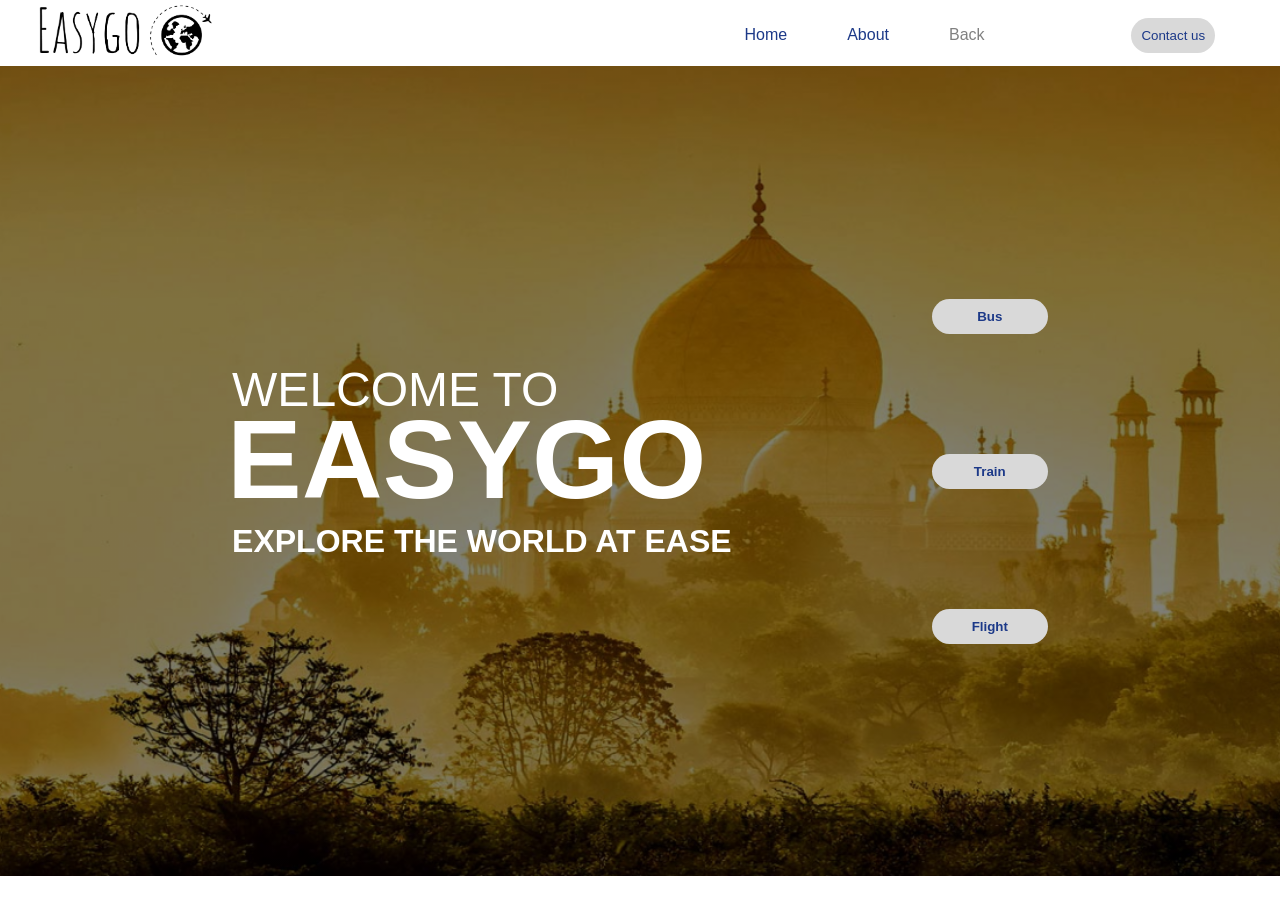
<file: tmsminiproj/miniproject/Page1/index.html>
<!DOCTYPE html>
<html lang="en">
<head>
    <meta charset="UTF-8">
    <meta http-equiv="X-UA-Compatible" content="IE=edge">
    <meta name="viewport" content="width=device-width, initial-scale=1.0">
    <title>Travel Management System</title>
    <link rel="stylesheet" href="./styles/style.css">
</head>


<body>
  
    <nav>
      <div class="logo"><img src="./photos/mainLogo.png" alt=""></div>
        <ul>          
          <li><a href="">Home</a></li>
          <li><a href="http://localhost/miniproject/Page2/index.html">About</a></li>
          <li><a href="" style="color: grey;">Back</a></li>
        </ul>
        <button class="flightTravel"><a href="http://localhost/miniproject/Page3/">Contact us</a></button>
      </nav>

      <div class="main">
        <div class="left">
        <h2>Welcome To</h2>
        <h1>EasyGo</h1>
        <h2>Explore the World at Ease</h2>
    </div>
    <div class="right">
        <button class="busButton mainButton"><a href="http://localhost/miniproject/Page5/">Bus</a></button>
        <button class="trainButton mainButton"><a href="http://localhost/miniproject/Page6/">Train</a></button>
        <button class="flightButton  mainButton"><a href="http://localhost/miniproject/Page4/">Flight</a></button>
    </div>
      </div>
</body>
</html>
</file>
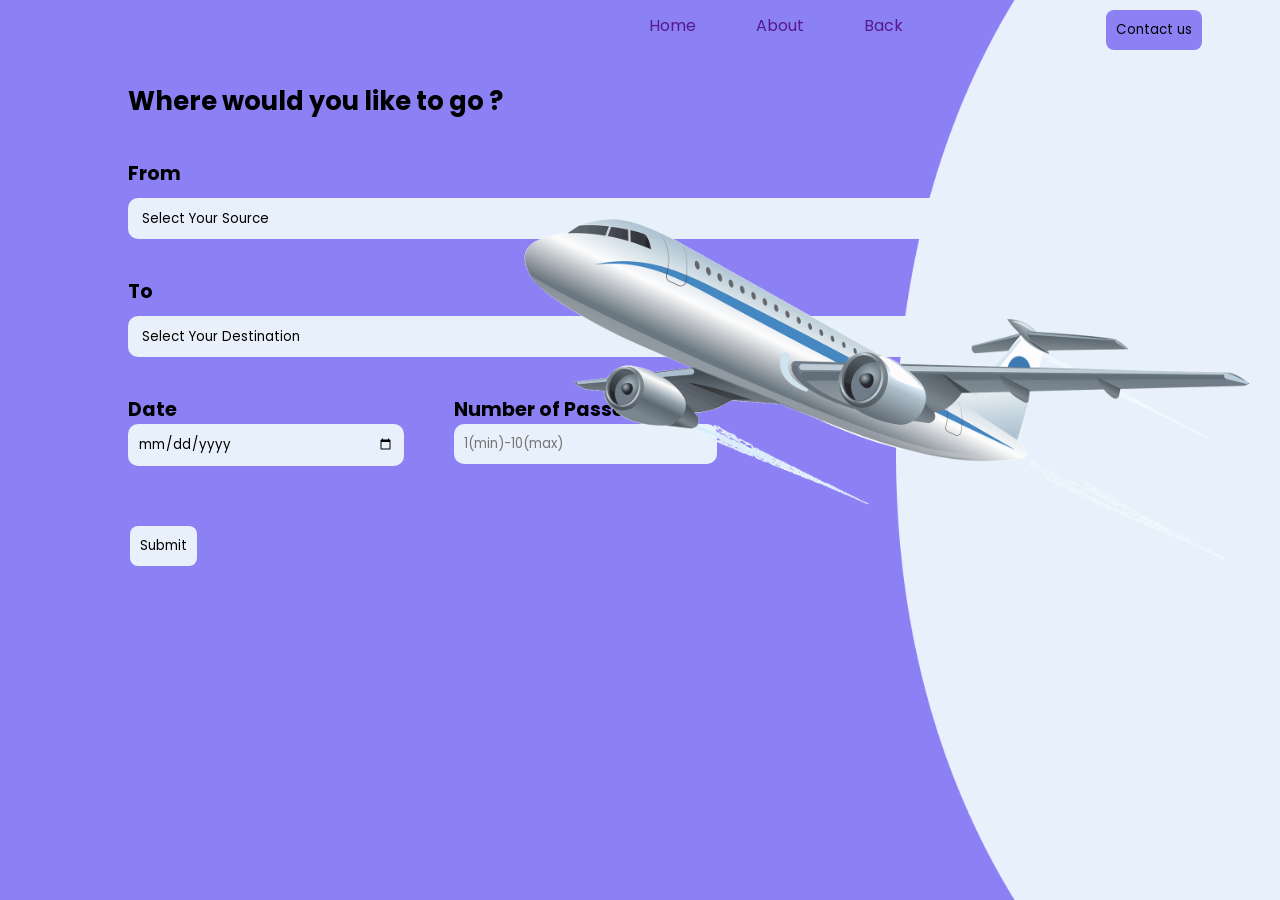
<file: tmsminiproj/miniproject/Page4/index.html>
<!DOCTYPE html>
<html lang="en">
  <head>
    <meta charset="UTF-8" />
    <meta http-equiv="X-UA-Compatible" content="IE=edge" />
    <meta name="viewport" content="width=device-width, initial-scale=1.0" />
    <title>Flight Travel</title>
    <link rel="stylesheet" href="./styles/style.css" />
  </head>

  <link rel="preconnect" href="https://fonts.googleapis.com" />
  <link rel="preconnect" href="https://fonts.gstatic.com" crossorigin />
  <link
    href="https://fonts.googleapis.com/css2?family=Antonio&family=Open+Sans:wght@500&family=Poppins:wght@300&display=swap"
    rel="stylesheet"
  />

  <body>
    <img class="aeroplane" src="./icons/aeroplane.svg" alt="" />
    <img class="rightEllipse" src="./photos/Ellipse 8.png" alt="" />
    <nav>
      <ul>
        <li><a href="">Home</a></li>
        <li><a href="">About</a></li>
        <li><a href="">Back</a></li>
      </ul>
      <button class="flightTravel">Contact us</button>
    </nav>
    <form action="flight.php" method="post">
      <div class="form">
        <h1>Where would you like to go ?</h1>
        <br />
        <h2>From</h2>
        <select class="source" name="source" id="sources">
          <option value="NULL" selected>Select Your Source</option>
          <option value="Pune">Pune</option>
          <option value="Mumbai">Mumbai</option>
          <option value="Bangalore">Bangalore</option>
          <option value="Delhi">Delhi</option>
        </select>
        <br />
        <h2>To</h2>
        <select class="destination" name="destination" id="destinations">
          <option value="NULL" selected>Select Your Destination</option>
          <option value="Pune">Pune</option>
          <option value="Mumbai">Mumbai</option>
          <option value="Bangalore">Bangalore</option>
          <option value="Delhi">Delhi</option>
        </select>
        <br />
        <div class="infoFlex">
          <div class="Date">
            <h2>Date</h2>
            <input
              type="date"
              class="date"
              name="date"
              id=""
              placeholder="Select Date"
            />
          </div>
          <div class="NumOfPass">
            <h2>Number of Passengers</h2>
            <input
              class="NumOfPassInput"
              type="number"
              name="passengers"
              id=""
              placeholder="1(min)-10(max)"
            />
          </div>
        </div>
        <br />
      </div>
      <button type="submit" class="ticketConfirm">Submit</button>
    </form>
  </body>
</html>
</file>
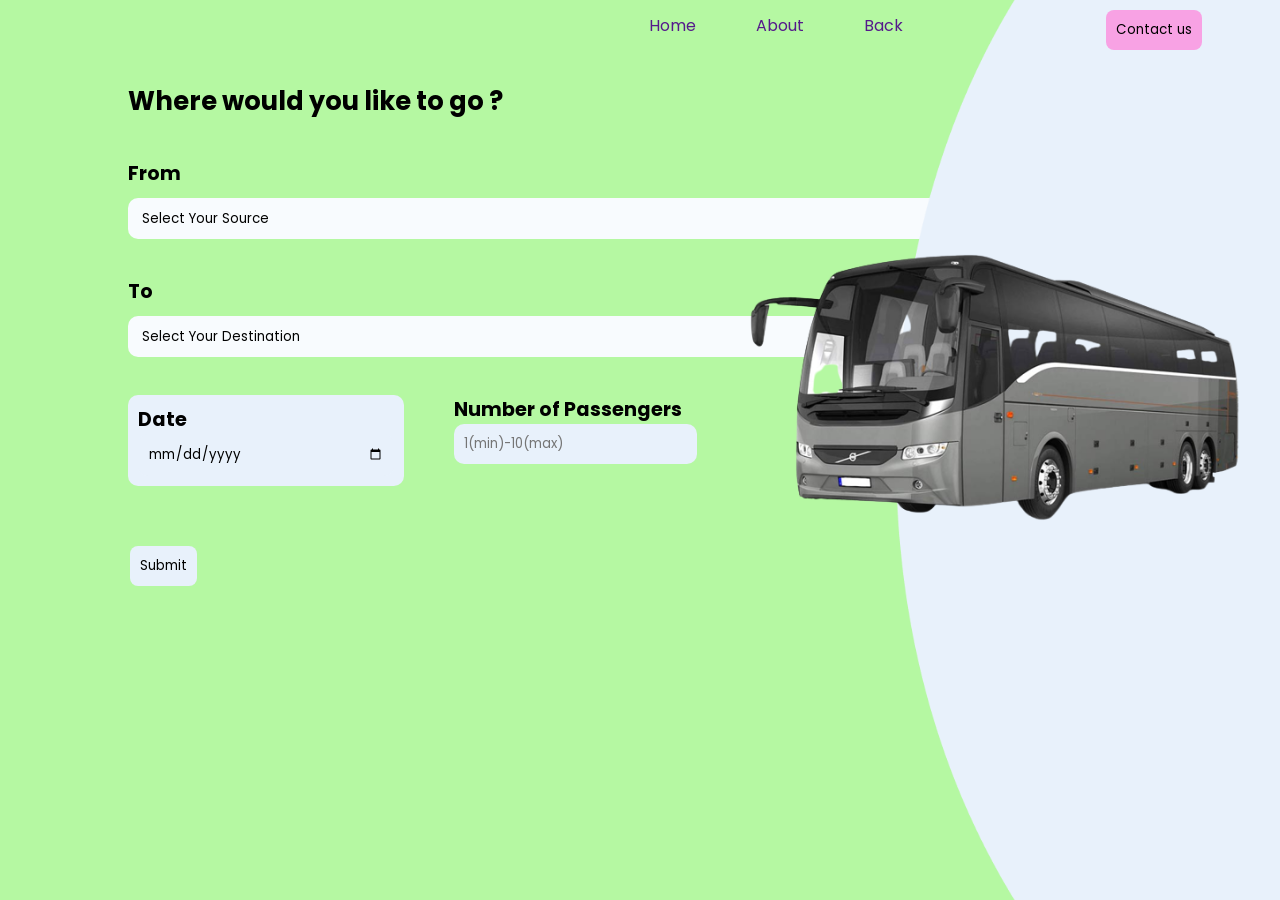
<file: tmsminiproj/miniproject/Page5/index.html>
<html lang="en">
  <head>
    <meta charset="UTF-8" />
    <meta http-equiv="X-UA-Compatible" content="IE=edge" />
    <meta name="viewport" content="width=device-width, initial-scale=1.0" />
    <title>Bus Travel</title>
    <link rel="stylesheet" href="./styles/style.css" />
  </head>
  <link rel="preconnect" href="https://fonts.googleapis.com" />
  <link rel="preconnect" href="https://fonts.gstatic.com" crossorigin />
  <link
    href="https://fonts.googleapis.com/css2?family=Antonio&family=Open+Sans:wg
ht@500&family=Poppins:wght@300&display=swap"
    rel="stylesheet"
  />
  <body>
    <img class="aeroplane" src="./photos/last bus.png" alt="" />
    <img class="rightEllipse" src="./photos/Ellipse 8.png" alt="" />
    <nav>
      <ul>
        <li><a href="">Home</a></li>
        <li><a href="">About</a></li>
        <li><a href="">Back</a></li>
      </ul>
      <button class="trainTravel">Contact us</button>
    </nav>
    <form action="bus.php" method="post">
      <div class="form">
        <h1>Where would you like to go ?</h1>
        <br />
        <h2>From</h2>
        <select class="source" name="source" id="sources">
          <option value="NULL" selected>Select Your Source</option>
          <option value="Pune">Pune</option>
          <option value="Mumbai">Mumbai</option>
          <option value="Bangalore">Bangalore</option>
          <option value="Delhi">Delhi</option>
        </select>
        <br />
        <h2>To</h2>
        <select class="destination" name="destination" id="destinations">
          <option value="NULL" selected>Select Your Destination</option>
          <option value="Pune">Pune</option>
          <option value="Mumbai">Mumbai</option>
          <option value="Bangalore">Bangalore</option>
          <option value="Delhi">Delhi</option>
        </select>
        <br />
        <div class="infoFlex">
          <div class="Date">
            <h2>Date</h2>
            <input
              type="date"
              class="date"
              name="date"
              id=""
              placeholder="Select Date"
            />
          </div>
          <div class="NumOfPass">
            <h2>Number of Passengers</h2>
            <input
              class="NumOfPassInput"
              type="number"
              name="passengers"
              id=""
              placeholder="1(min)-10(max)"
            />
          </div>
        </div>
        <br />
      </div>
      <button type="submit" class="ticketConfirm">Submit</button>
    </form>
  </body>
</html>
</file>
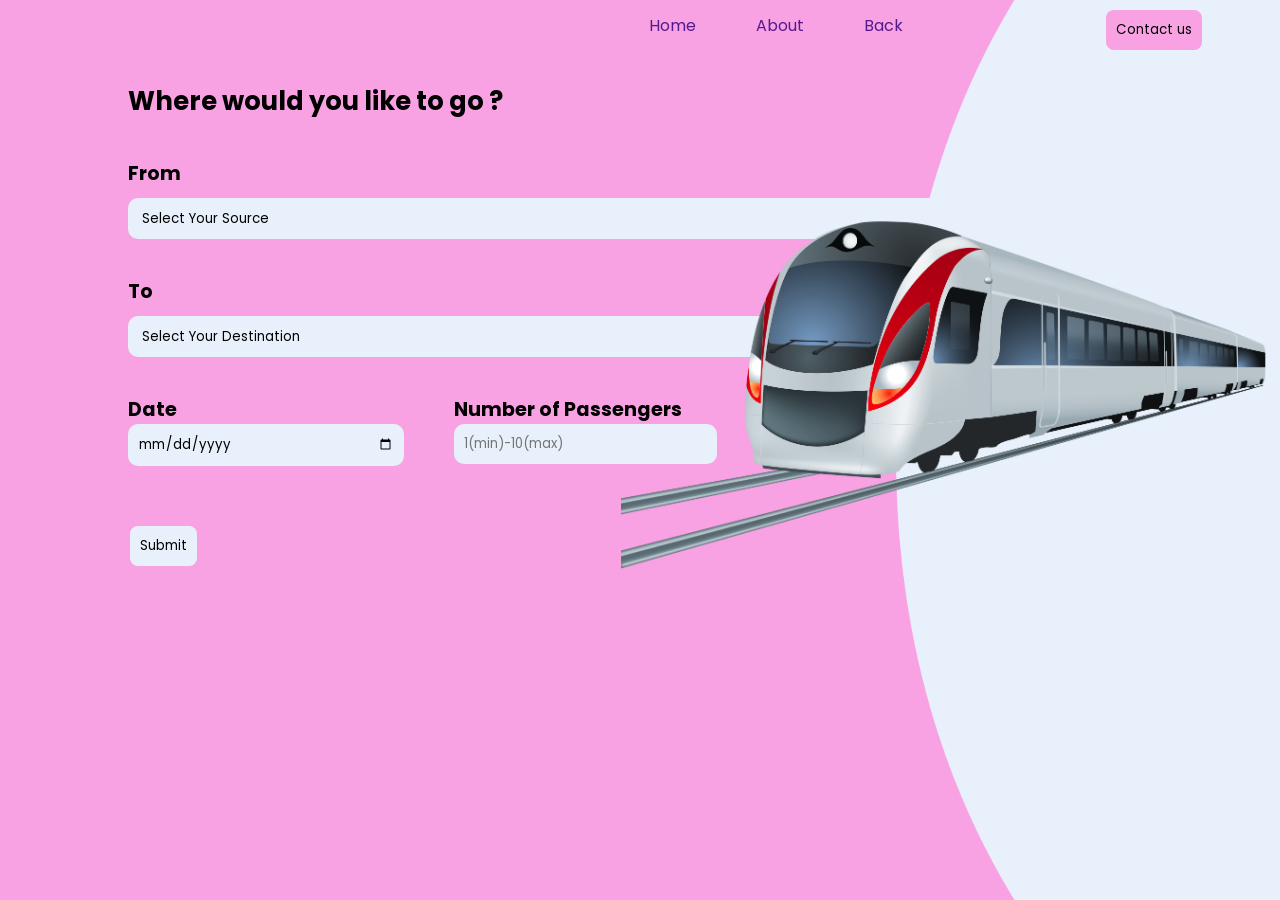
<file: tmsminiproj/miniproject/Page6/index.html>
<!DOCTYPE html>
<html lang="en">
  <head>
    <meta charset="UTF-8" />
    <meta http-equiv="X-UA-Compatible" content="IE=edge" />
    <meta name="viewport" content="width=device-width, initial-scale=1.0" />
    <title>Train Travel</title>
    <link rel="stylesheet" href="./styles/style.css" />
  </head>

  <link rel="preconnect" href="https://fonts.googleapis.com" />
  <link rel="preconnect" href="https://fonts.gstatic.com" crossorigin />
  <link
    href="https://fonts.googleapis.com/css2?family=Antonio&family=Open+Sans:wght@500&family=Poppins:wght@300&display=swap"
    rel="stylesheet"
  />

  <body>
    <img class="aeroplane" src="./photos/last train.png" alt="" />
    <img class="rightEllipse" src="./photos/Ellipse 8.png" alt="" />
    <nav>
      <ul>
        <li><a href="">Home</a></li>
        <li><a href="">About</a></li>
        <li><a href="">Back</a></li>
      </ul>
      <button class="trainTravel">Contact us</button>
    </nav>

    <form action="train.php" method="post">

    <div class="form">
      <h1>Where would you like to go ?</h1>
      <br />
      <h2>From</h2>
      <select class="source" name="source" id="sources">
        <option value="NULL" selected>Select Your Source</option>
        <option value="Pune">Pune</option>
        <option value="Mumbai">Mumbai</option>
        <option value="Bangalore">Bangalore</option>
        <option value="Delhi">Delhi</option>
      </select>
      <br />
      <h2>To</h2>
      <select class="destination" name="destination" id="destinations">
        <option value="NULL" selected>Select Your Destination</option>
        <option value="Pune">Pune</option>
          <option value="Mumbai">Mumbai</option>
          <option value="Bangalore">Bangalore</option>
          <option value="Delhi">Delhi</option>
      </select>
      <br />
      <div class="infoFlex">
      <div class="Date">
        <h2>Date</h2>
        <input
          type="date"
          class="date"
          name="date"
          id=""
          placeholder="Select Date"
        />
      </div>
      <div class="NumOfPass">
        <h2>Number of Passengers</h2>
        <input class="NumOfPassInput" type="number" name="passengers" id="" placeholder="1(min)-10(max)" />
      </div>
    </div>
      <br />
    </div>
    <button type="submit" class="ticketConfirm">Submit</button>
  </form>
  </body>
</html>
</file>
<file: tmsminiproj/miniproject/Page1/styles/style.css>
* {
  margin: 0;
  padding: 0;
  box-sizing: border-box;
  font-family: "Antonio", sans-serif;
  font-family: "Open Sans", sans-serif;
  font-family: "Poppins", sans-serif;
}

body {
  overflow: hidden;
}
nav {
  padding: 10px;
  position: relative;
  right: 0;
  display: flex;
  justify-content: space-evenly;
  align-items: center;
  z-index: 1;
}

ul {
  position: relative;
  right: -168px;
  padding: 10px;
  display: flex;
  top: -22px;
  gap: 60px;
  /* align-items: center; */
}
.logo {
  position: relative;
  left: -166px;
  top: -17px;
}
.logo img {
  height: 90px;
  position: relative;
  top: -7px;
}
li,
a {
  color: #1c3988;
  text-decoration: none;
  list-style: none;
}
.flightTravel {
  position: relative;
  top: -22px;
  right: -125px;
  padding: 10px;
  background-color: #8c80f5;
  /* margin-top: 10px;  */
  border: none;
  background: #d9d9d9;
  border-radius: 40px;
  cursor: pointer;
}

.main {
  position: relative;
  top: -48px;
  height: 90vh;
  background-image: linear-gradient(rgba(0, 0, 0, 0.5), rgba(0, 0, 0, 0.5)),
    url("../photos/mainPageBack.png");
  background-position: center;
  background-repeat: no-repeat;
  background-size: cover;
  padding: 5rem;
  margin: 0;
  display: flex;
  align-items: center;
  justify-content: center;
  align-items: center;
  gap: 200px;
  z-index: 1;
}

.left {
  display: flex;
  flex-direction: column;
  color: white;
  text-transform: uppercase;
  margin-left: 0;
}

.left h2:first-child {
  font-style: normal;
  font-weight: 400;
  font-size: 3rem;
  line-height: 28px;
}
.left h1 {
  font-style: normal;
  font-weight: 700;
  font-size: 7rem;
  line-height: 112px;
  position: relative;
  left: -5px;
}
.left h2:last-child {
  font-style: normal;
  font-weight: 700;
  font-size: 2rem;
  line-height: 50px;
}

.right {
  display: flex;
  gap: 120px;
  flex-direction: column;
  
}


.busButton:hover,
.flightButton:hover,
.trainButton:hover {
  transition: all 0.3s ease-in;
  transform: translateY(-10px);
  background-color: #29e625;
  
}

.mainButton {
  padding: 10px;
  border: none;
  background: #d9d9d9;
  padding-left: 2.5rem;
  padding-right: 2.5rem;
  border-radius: 40px;
  font-weight: 800;
}
</file>
<file: tmsminiproj/miniproject/Page4/styles/style.css>
* {
  margin: 0;
  padding: 0;
  font-family: "Antonio", sans-serif;
  font-family: "Open Sans", sans-serif;
  font-family: "Poppins", sans-serif;
}

body {
  height: 100%;
  background-color: #8c80f5;
}

.rightEllipse {
  height: 100vh;
  width: 30vw;
  position: absolute;
  right: 0;
}

.aeroplane {
  /* height: 40vh;
  position: absolute;
  right: 9px;
  z-index: 1;
  top: 209px; */
  animation: introduction 5s ease-in-out ;
  animation-iteration-count: 1;
  animation-fill-mode: forwards;
}

@keyframes introduction {
  from {
    height: 8vh;
    position: absolute;
    right: 9px;
    z-index: 1;
    top: 209px;
  }
  to {
    height: 40vh;
    position: absolute;
    right: 9px;
    z-index: 1;
    top: 209px;
  }
}
nav {
  position: relative;
  right: 0;
  display: flex;
  justify-content: space-evenly;
  align-items: center;
  z-index: 1;
}

ul {
  position: relative;
  right: -336px;
  padding: 10px;
  display: flex;
  gap: 60px;
  /* align-items: center; */
}

li,
a {
  text-decoration: none;
  list-style: none;
}

.flightTravel {
  position: relative;
  right: -225px;
  padding: 10px;
  background-color: #8c80f5;
  margin-top: 10px;
  border: none;
  border-radius: 8px;
  cursor: pointer;
}

.form {
  font-size: 0.8rem;
  padding-top: 2rem;
  padding-left: 8rem;
  width: 100vh;
  display: flex;
  flex-direction: column;
  gap: 10px;
  justify-content: center;
}

select {
  padding: 10px;
  border: none;
  border-radius: 10px;
  background-color: #e8f1fb;
}

.infoFlex {
  display: flex;
  justify-content: start;
  gap: 50px;
}

.date {
  width: 20vw;
  padding: 10px;
  border: none;
  border-radius: 10px;
  background-color: #e8f1fb;
}

.NumOfPassInput {
  width: 19vw;
  padding: 10px;
  border: none;
  border-radius: 10px;
  background-color: #e8f1fb;
}

.ticketConfirm {
  margin-top: 2rem;
  position: absolute;
  left: 130px;
  padding: 10px;
  background-color: #e8f1fb;
  border: none;
  border-radius: 8px;
  cursor: pointer;
}
</file>
<file: tmsminiproj/miniproject/Page5/styles/style.css>
* {
    margin: 0;
    padding: 0;
    font-family: 'Antonio', sans-serif;
    font-family: 'Open Sans', sans-serif;
    font-family: 'Poppins', sans-serif;
  }
  
  body {
    height: 100%;
    background-color: #b5f8a2;
  
  }
  
  .rightEllipse {
    height: 100vh;
    width: 30vw;
    position: absolute;
    right: 0;
  }
  
  .aeroplane {
    animation: introduction 5s ease-in-out ;
    animation-iteration-count: 1;
    animation-fill-mode: forwards;
  }

  @keyframes introduction {
    from {
      height: 8vh;
      position: absolute;
      right: 9px;
      z-index: 1;
      top: 209px;
    }
    to {
      height: 40vh;
      position: absolute;
      right: 9px;
      z-index: 1;
      top: 209px;
    }
  }
  
  nav {
    position: relative;
    right: 0;
    display: flex;
    justify-content: space-evenly;
    align-items: center;
    z-index: 1;
  }
  
  ul {
      position: relative;
      right: -336px;
      padding: 10px;
      display: flex;
      gap: 60px;
      /* align-items: center; */
  }
  
  li,
  a {
    text-decoration: none;
    list-style: none;
  }
  
  .trainTravel{
    position: relative;
    right: -225px;
    padding: 10px;
    background-color: #f8a2e4;
    margin-top: 10px;
    border: none;
    border-radius: 8px;
    cursor: pointer;
  }
  
  .form
  {   
      font-size: 0.8rem;
      padding-top: 2rem;
      padding-left: 8rem;
      width: 100vh;
      display: flex;
      flex-direction: column;
      gap: 10px;
      justify-content: center;
  }
  
  
  select{
      padding: 10px;
      border: none;
      border-radius: 10px;
      background-color: #f8fbfe;
  
  }
  
  .infoFlex
  {
      display: flex;
      justify-content: start;
      gap: 50px;
  }
  
  .date
  {
      width: 20vw;
      padding: 10px;
      border: none;
      border-radius: 10px;
      background-color: #E8F1FB;
  }
  
  
  .NumOfPassInput
  {
      width: 19vw;
      padding: 10px;
      border: none;
      border-radius: 10px;
      background-color: #E8F1FB;
  }
  
  .ticketConfirm
  {
      margin-top: 2rem;
      position: absolute;
      left: 130px;
      padding: 10px;
      background-color: #E8F1FB;
      border: none;
      border-radius: 8px;
      cursor: pointer;
  
  }
</file>
<file: tmsminiproj/miniproject/Page6/styles/style.css>
* {
    margin: 0;
    padding: 0;
    font-family: 'Antonio', sans-serif;
    font-family: 'Open Sans', sans-serif;
    font-family: 'Poppins', sans-serif;
  }
  
  body {
    height: 100%;
    background-color: #f8a2e4;
  
  }
  
  .rightEllipse {
    height: 100vh;
    width: 30vw;
    position: absolute;
    right: 0;
  }
  
  .aeroplane {
    height: 40vh;
    position: absolute;
    right: 9px;
    z-index: 1;
    top: 209px;
  }

  @keyframes introduction {
    from {
      height: 8vh;
      position: absolute;
      right: 9px;
      z-index: 1;
      top: 209px;
    }
    to {
      height: 40vh;
      position: absolute;
      right: 9px;
      z-index: 1;
      top: 209px;
    }
  }
  
  nav {
    position: relative;
    right: 0;
    display: flex;
    justify-content: space-evenly;
    align-items: center;
    z-index: 1;
  }
  
  ul {
      position: relative;
      right: -336px;
      padding: 10px;
      display: flex;
      gap: 60px;
      /* align-items: center; */
  }
  
  li,
  a {
    text-decoration: none;
    list-style: none;
  }
  
  .trainTravel{
    position: relative;
    right: -225px;
    padding: 10px;
    background-color: #f8a2e4;
    margin-top: 10px;
    border: none;
    border-radius: 8px;
    cursor: pointer;
  }
  
  .form
  {   
      font-size: 0.8rem;
      padding-top: 2rem;
      padding-left: 8rem;
      width: 100vh;
      display: flex;
      flex-direction: column;
      gap: 10px;
      justify-content: center;
  }
  
  
  select{
      padding: 10px;
      border: none;
      border-radius: 10px;
      background-color: #E8F1FB;
  
  }
  
  .infoFlex
  {
      display: flex;
      justify-content: start;
      gap: 50px;
  }
  
  .date
  {
      width: 20vw;
      padding: 10px;
      border: none;
      border-radius: 10px;
      background-color: #E8F1FB;
  }
  
  
  .NumOfPassInput
  {
      width: 19vw;
      padding: 10px;
      border: none;
      border-radius: 10px;
      background-color: #E8F1FB;
  }
  
  .ticketConfirm
  {
      margin-top: 2rem;
      position: absolute;
      left: 130px;
      padding: 10px;
      background-color: #E8F1FB;
      border: none;
      border-radius: 8px;
      cursor: pointer;
  
  }
</file>
